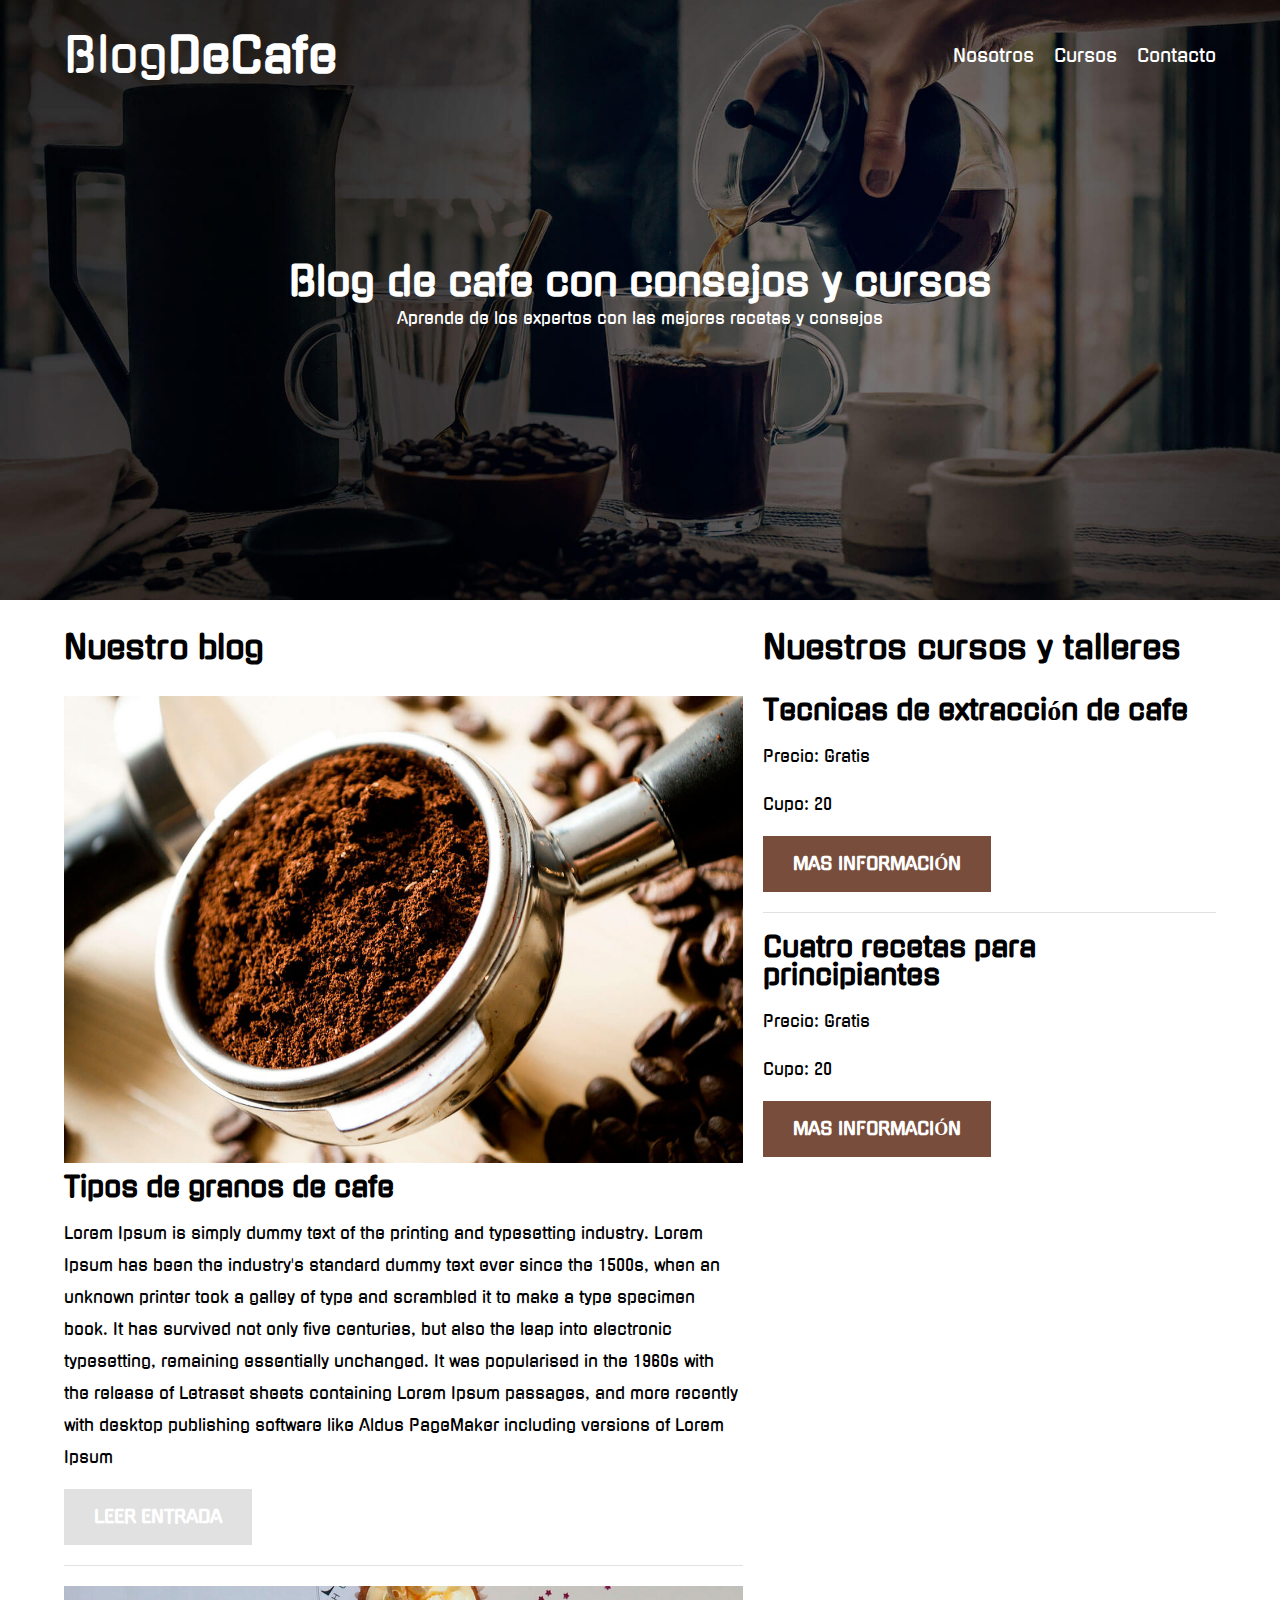
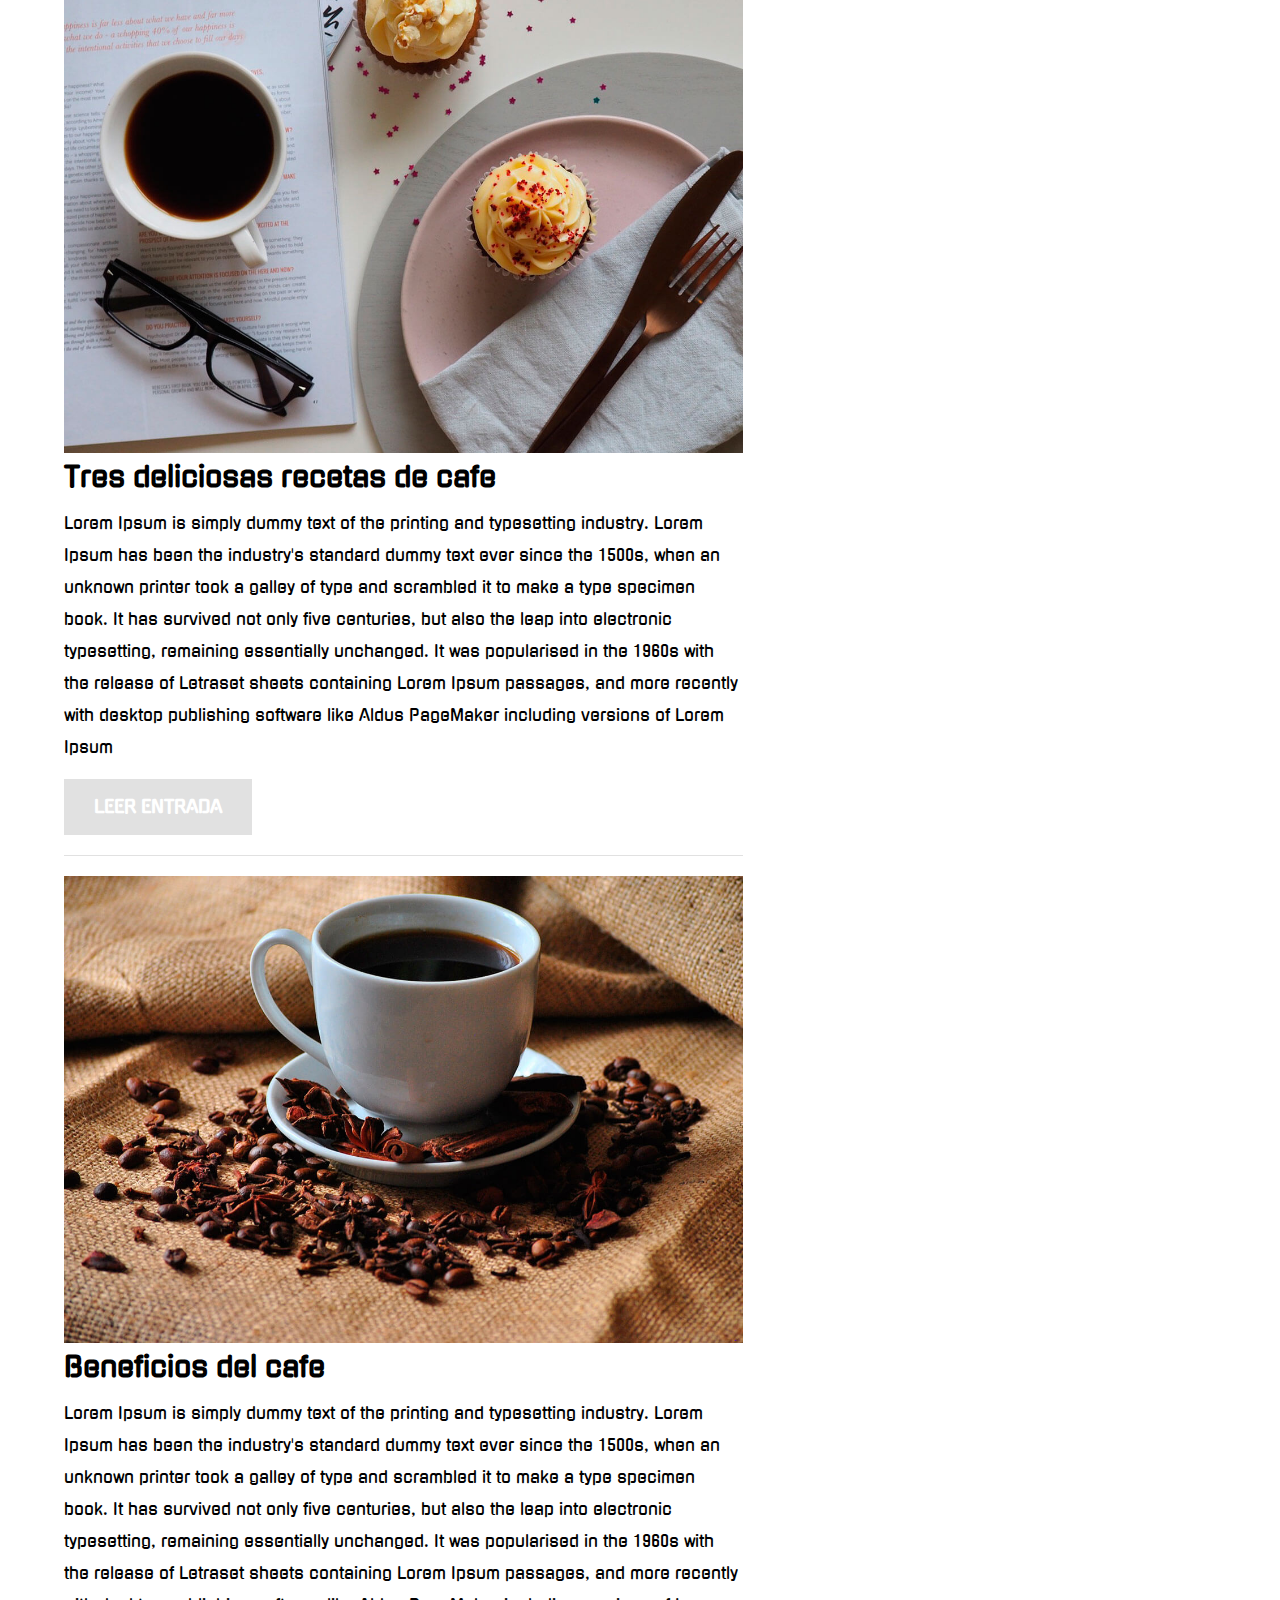
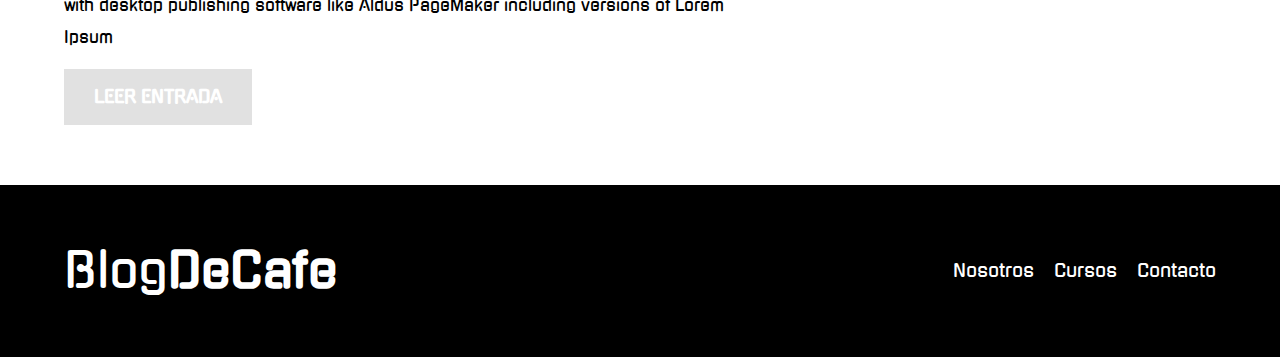
<file: index.html>
<!DOCTYPE html>
<html lang="en">
<head>
    <meta charset="UTF-8">
    <meta name="viewport" content="width=device-width, initial-scale=1.0">
    <title>Blog de cafe</title>
    <link rel="stylesheet" href="css/normalize.css">
    <link rel="preconnect" href="https://fonts.googleapis.com">
    <link rel="preconnect" href="https://fonts.gstatic.com" crossorigin>
    <link href="https://fonts.googleapis.com/css2?family=Gugi&family=Titillium+Web:wght@200&display=swap" rel="stylesheet">
    <link rel="stylesheet" href="css/style.css">
</head>

<body>


</body>
    <header class="header">
        <div class="contenedor">
            <div class="barra">
                <a class="logo" href="index.html">
                    <h1 class="logo__nombre">Blog<span class="logo__bold">DeCafe</span></h1>
                </a>
                <nav class="navegacion">
                    <a href="nosotros.html" class="navegacion__enlace">Nosotros</a>
                    <a href="cursos.html" class="navegacion__enlace">Cursos</a>
                    <a href="contacto.html" class="navegacion__enlace">Contacto</a>
                </nav>
            </div>

        </div>
        <div class="header__texto">
            <h2 class="no-margin"> Blog de cafe con consejos y cursos</h2>
            <p class="no-margin" >Aprende de los expertos con las mejores recetas y consejos</p>
        </div>
    </header>

    <div class="contenedor contenido-principal">
        <main class="blog">
            <h3>Nuestro blog</h3>
            <article class="entrada">
                <div class="entrada__imagen">
                    <img src="img/blog1.jpg" alt="imagen blog">
                </div>
                
                <div class="entrada__contenido">
                    <h4 class="no-margin">Tipos de granos de cafe</h4>
                    <p> Lorem Ipsum is simply dummy text of the printing and typesetting industry. Lorem Ipsum has been the industry's standard dummy text ever since the 1500s, when an unknown printer took a galley of type and scrambled it to make a type specimen book. It has survived not only five centuries, but also the leap into electronic typesetting, remaining essentially unchanged. It was popularised in the 1960s with the release of Letraset sheets containing Lorem Ipsum passages, and more recently with desktop publishing software like Aldus PageMaker including versions of Lorem Ipsum</p>
                    <a href="entrada.html" class="boton boton--primario">Leer entrada</a>

                </div>
            </article>
            <article class="entrada">
                <div class="entrada__imagen">
                    <img src="img/blog2.jpg" alt="imagen blog">
                </div>
                
                <div class="entrada__contenido">
                    <h4 class="no-margin">Tres deliciosas recetas de cafe</h4>
                    <p> Lorem Ipsum is simply dummy text of the printing and typesetting industry. Lorem Ipsum has been the industry's standard dummy text ever since the 1500s, when an unknown printer took a galley of type and scrambled it to make a type specimen book. It has survived not only five centuries, but also the leap into electronic typesetting, remaining essentially unchanged. It was popularised in the 1960s with the release of Letraset sheets containing Lorem Ipsum passages, and more recently with desktop publishing software like Aldus PageMaker including versions of Lorem Ipsum</p>
                    <a href="entrada.html" class="boton boton--primario">Leer entrada</a>

                </div>
            </article>
            <article class="entrada">
                <div class="entrada__imagen">
                    <img src="img/blog3.jpg" alt="imagen blog">
                </div>
                
                <div class="entrada__contenido">
                    <h4 class="no-margin">Beneficios del cafe</h4>
                    <p> Lorem Ipsum is simply dummy text of the printing and typesetting industry. Lorem Ipsum has been the industry's standard dummy text ever since the 1500s, when an unknown printer took a galley of type and scrambled it to make a type specimen book. It has survived not only five centuries, but also the leap into electronic typesetting, remaining essentially unchanged. It was popularised in the 1960s with the release of Letraset sheets containing Lorem Ipsum passages, and more recently with desktop publishing software like Aldus PageMaker including versions of Lorem Ipsum</p>
                    <a href="entrada.html" class="boton boton--primario">Leer entrada</a>

                </div>
            </article>
        </main>
        <aside class="sidebar">
            <h3>Nuestros cursos y talleres</h3>
            <ul class="cursos no-padding">
                <li class="widget-curso">
                    <h4 class="no-margin">Tecnicas de extracción de cafe</h4>
                    <p class="widhet-curso__label">Precio: 
                        <span class="widget-curso__info">Gratis</span>
                    </p>
                    <p class="widhet-curso__label">Cupo: 
                        <span class="widget-curso__info">20</span>
                    </p>
                    <a href="entrada.html" class="boton boton--secundario">Mas información</a>
                    
                </li>
                <li class="widget-curso">
                    <h4 class="no-margin">Cuatro recetas para principiantes</h4>
                    <p class="widhet-curso__label">Precio: 
                        <span class="widget-curso__info">Gratis</span>
                    </p>
                    <p class="widhet-curso__label">Cupo: 
                        <span class="widget-curso__info">20</span>
                    </p>
                    <a href="entrada.html" class="boton boton--secundario">Mas información</a>
                    
                </li>
                
            </ul>
        </aside>
    </div>
    
    <footer class="footer">
        <div class="contenedor">
            <div class="barra">
                <a class="logo" href="index.html">
                    <h1 class="logo__nombre">Blog<span class="logo__bold">DeCafe</span></h1>
                </a>
                <nav class="navegacion">
                    <a href="nosotros.html" class="navegacion__enlace">Nosotros</a>
                    <a href="cursos.html" class="navegacion__enlace">Cursos</a>
                    <a href="contacto.html" class="navegacion__enlace">Contacto</a>
                </nav>
            </div>
        </div>
    </footer>

</html>
</file>
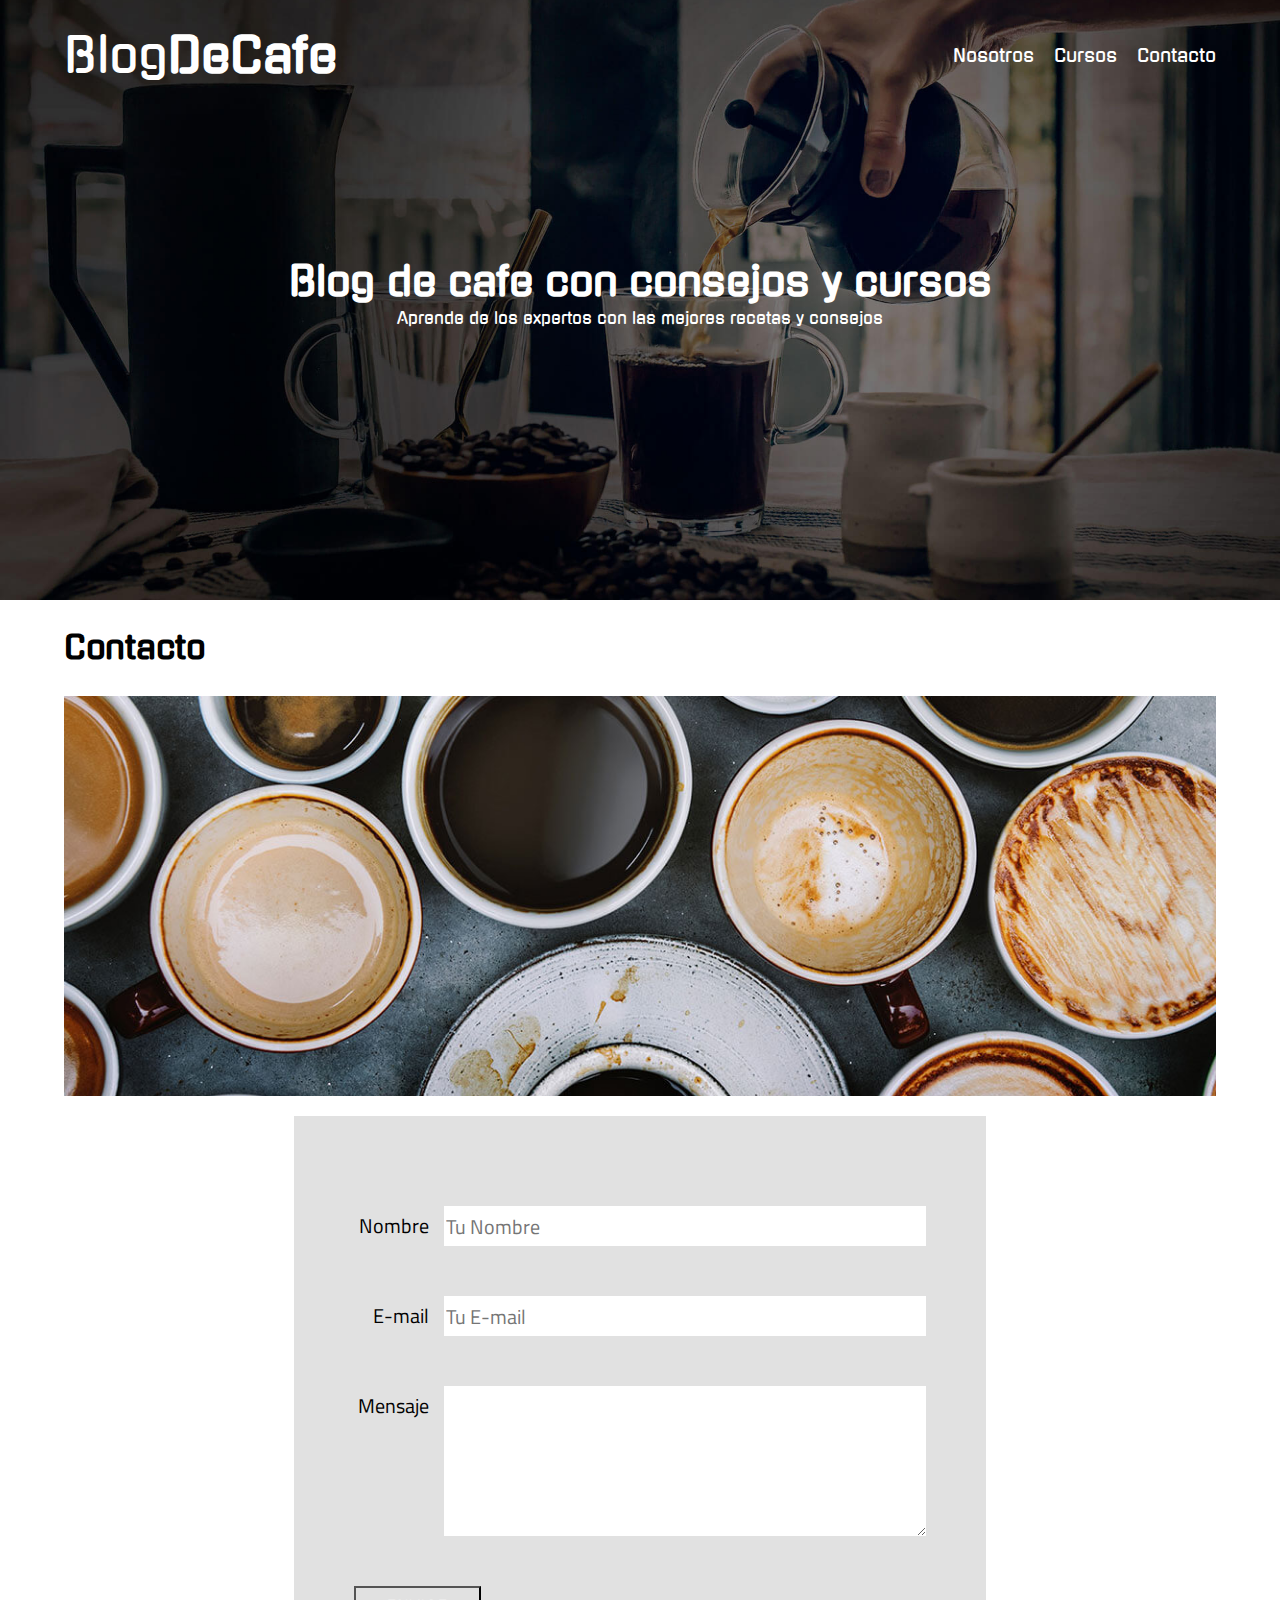
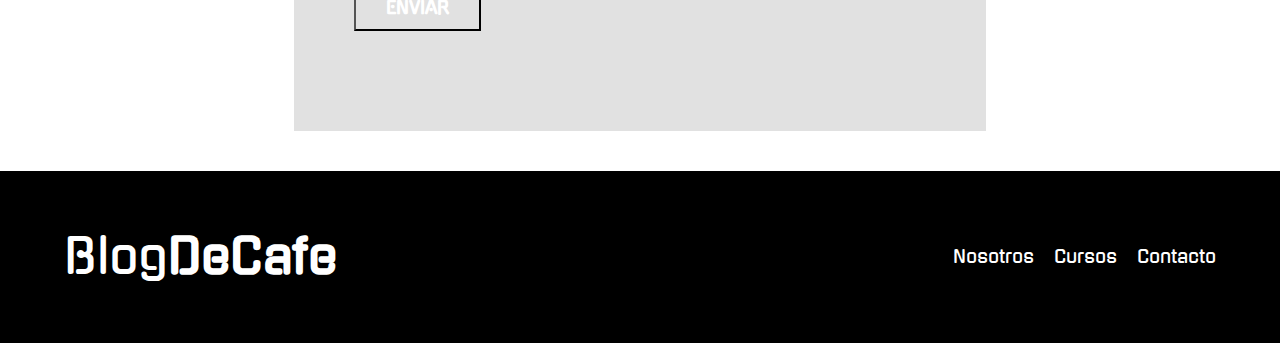
<file: contacto.html>
<!DOCTYPE html>
<html lang="en">
<head>
    <meta charset="UTF-8">
    <meta name="viewport" content="width=device-width, initial-scale=1.0">
    <title>Blog de cafe</title>
    <link rel="stylesheet" href="css/normalize.css">
    <link rel="preconnect" href="https://fonts.googleapis.com">
    <link rel="preconnect" href="https://fonts.gstatic.com" crossorigin>
    <link href="https://fonts.googleapis.com/css2?family=Gugi&family=Titillium+Web:wght@200&display=swap" rel="stylesheet">
    <link rel="stylesheet" href="css/style.css">
</head>

<body>


</body>
    <header class="header">
        <div class="contenedor">
            <div class="barra">
                <a class="logo" href="index.html">
                    <h1 class="logo__nombre">Blog<span class="logo__bold">DeCafe</span></h1>
                </a>
                <nav class="navegacion">
                    <a href="nosotros.html" class="navegacion__enlace">Nosotros</a>
                    <a href="cursos.html" class="navegacion__enlace">Cursos</a>
                    <a href="contacto.html" class="navegacion__enlace">Contacto</a>
                </nav>
            </div>

        </div>
        <div class="header__texto">
            <h2 class="no-margin"> Blog de cafe con consejos y cursos</h2>
            <p class="no-margin" >Aprende de los expertos con las mejores recetas y consejos</p>
        </div>
    </header>

    <main class="contenedor">
        <h3 class="centrar-texto">Contacto</h3>
        <div class="contacto-bg"></div>

        <form class="formularioContacto">
            <div class="campo">
                <label class="campo__label" for="nombre">Nombre</label>
                <input 
                    class="campo__field , nombre"
                    type="text" 
                    placeholder="Tu Nombre" 
                    id="nombre"
                >
            </div>
            <div class="campo">
                <label class="campo__label" for="email">E-mail</label>
                <input 
                    class="campo__field" 
                    type="email" 
                    placeholder="Tu E-mail" 
                    id="email"
                >
            </div>
            <div class="campo">
                <label class="campo__label" for="mensaje">Mensaje</label>
                <textarea 
                    class="campo__field campo__field--textarea"
                    id="mensaje"
                ></textarea>
            </div>

            <div class="campo">
                <input type="submit" value="Enviar" class="boton boton--primario">
            </div>
        </form>

        
    </main>
        
    <footer class="footer">
        <div class="contenedor">
            <div class="barra">
                <a class="logo" href="index.html">
                    <h1 class="logo__nombre">Blog<span class="logo__bold">DeCafe</span></h1>
                </a>
                <nav class="navegacion">
                    <a href="nosotros.html" class="navegacion__enlace">Nosotros</a>
                    <a href="cursos.html" class="navegacion__enlace">Cursos</a>
                    <a href="contacto.html" class="navegacion__enlace">Contacto</a>
                </nav>
            </div>
        </div>
    </footer>
</file>
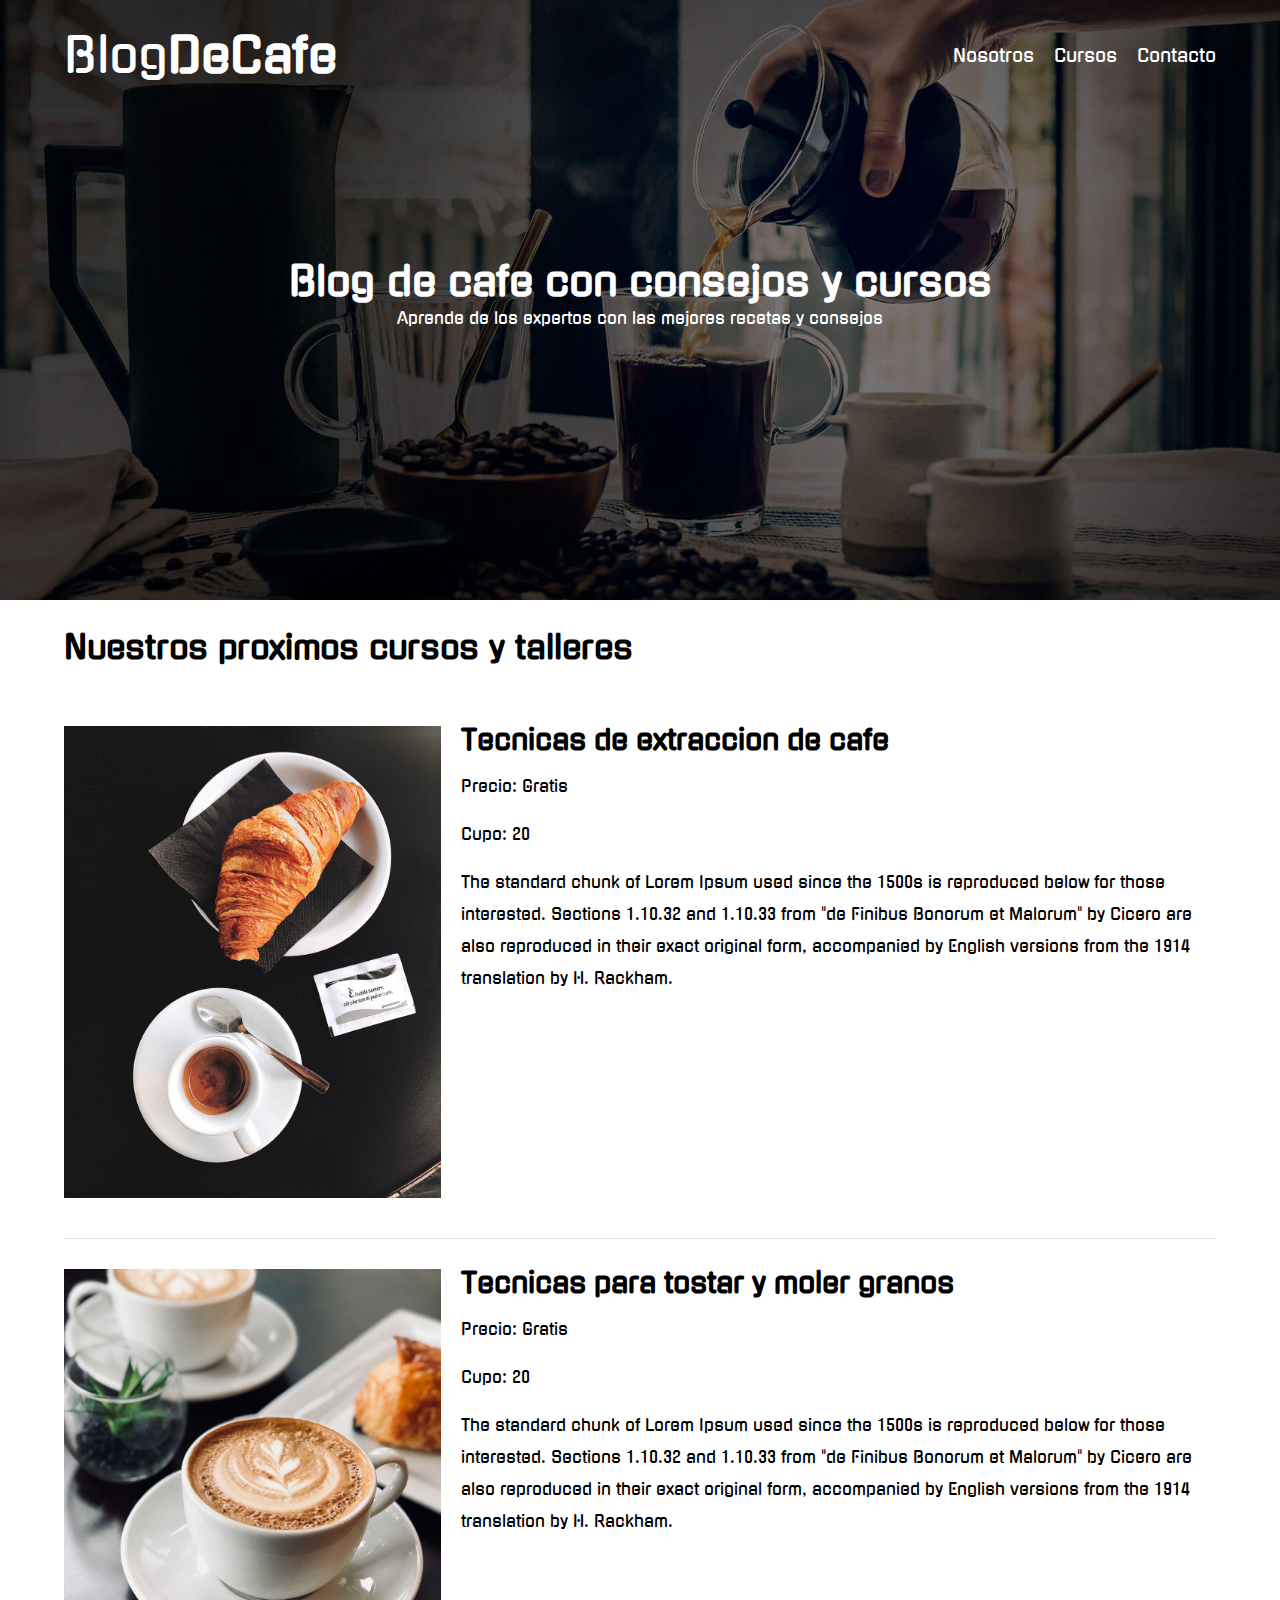
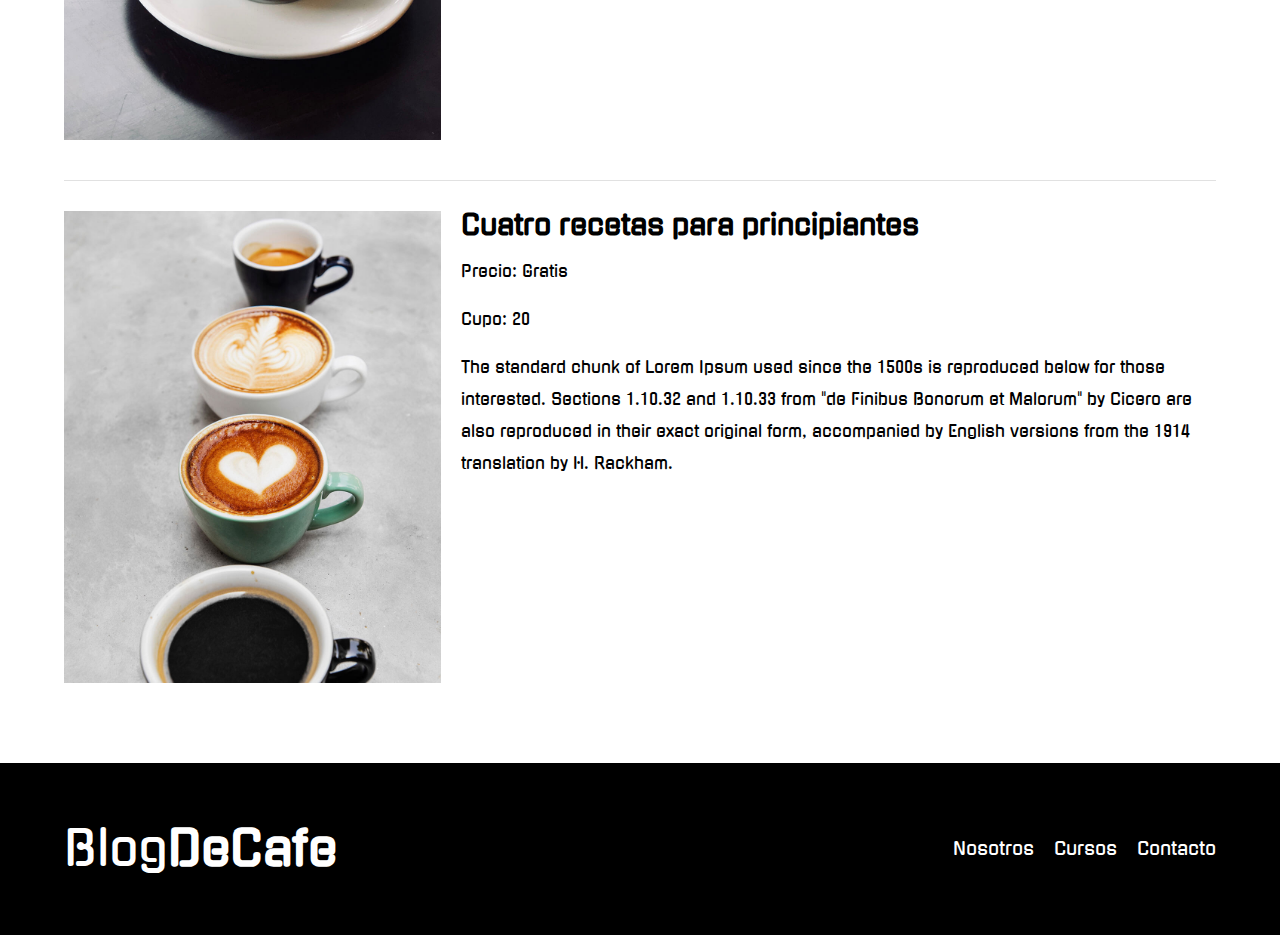
<file: cursos.html>
<!DOCTYPE html>
<html lang="en">
<head>
    <meta charset="UTF-8">
    <meta name="viewport" content="width=device-width, initial-scale=1.0">
    <title>Blog de cafe</title>
    <link rel="stylesheet" href="css/normalize.css">
    <link rel="preconnect" href="https://fonts.googleapis.com">
    <link rel="preconnect" href="https://fonts.gstatic.com" crossorigin>
    <link href="https://fonts.googleapis.com/css2?family=Gugi&family=Titillium+Web:wght@200&display=swap" rel="stylesheet">
    <link rel="stylesheet" href="css/style.css">
</head>

<body>


</body>
    <header class="header">
        <div class="contenedor">
            <div class="barra">
                <a class="logo" href="index.html">
                    <h1 class="logo__nombre">Blog<span class="logo__bold">DeCafe</span></h1>
                </a>
                <nav class="navegacion">
                    <a href="nosotros.html" class="navegacion__enlace">Nosotros</a>
                    <a href="cursos.html" class="navegacion__enlace">Cursos</a>
                    <a href="contacto.html" class="navegacion__enlace">Contacto</a>
                </nav>
            </div>

        </div>
        <div class="header__texto">
            <h2 class="no-margin"> Blog de cafe con consejos y cursos</h2>
            <p class="no-margin" >Aprende de los expertos con las mejores recetas y consejos</p>
        </div>
    </header>

    <main class="contenedor">
        <h3 class="centrar-texto">Nuestros proximos cursos y talleres</h3> 

        <div class="curso">
            <div class="curso__imagen">
                <img src="img/curso1.jpg" alt="imagen del curso">
            </div>
            <div class="curso__informacion">
                <h4 class="no-margin">Tecnicas de extraccion de cafe</h4>
                <p class="widhet-curso__label">Precio: 
                    <span class="widget-curso__info">Gratis</span>
                </p>
                <p class="widhet-curso__label">Cupo: 
                    <span class="widget-curso__info">20</span>
                </p>
                <p class="curso__descripcion">
                    The standard chunk of Lorem Ipsum used since the 1500s is reproduced below for those interested. Sections 1.10.32 and 1.10.33 from "de Finibus Bonorum et Malorum" by Cicero are also reproduced in their exact original form, accompanied by English versions from the 1914 translation by H. Rackham.
                </p>
            </div>
          
            </div>

            <div class="curso">
                <div class="curso__imagen">
                    <img src="img/curso2.jpg" alt="imagen del curso">
                </div>
                <div class="curso__informacion">
                    <h4 class="no-margin">Tecnicas para tostar y moler granos</h4>
                    <p class="widhet-curso__label">Precio: 
                        <span class="widget-curso__info">Gratis</span>
                    </p>
                    <p class="widhet-curso__label">Cupo: 
                        <span class="widget-curso__info">20</span>
                    </p>
                    <p class="curso__descripcion">
                        The standard chunk of Lorem Ipsum used since the 1500s is reproduced below for those interested. Sections 1.10.32 and 1.10.33 from "de Finibus Bonorum et Malorum" by Cicero are also reproduced in their exact original form, accompanied by English versions from the 1914 translation by H. Rackham.
                    </p>
                </div>
              
                </div>
            
                <div class="curso">
                    <div class="curso__imagen">
                        <img src="img/curso3.jpg" alt="imagen del curso">
                    </div>
                    <div class="curso__informacion">
                        <h4 class="no-margin">Cuatro recetas para principiantes</h4>
                        <p class="widhet-curso__label">Precio: 
                            <span class="widget-curso__info">Gratis</span>
                        </p>
                        <p class="widhet-curso__label">Cupo: 
                            <span class="widget-curso__info">20</span>
                        </p>
                        <p class="curso__descripcion">
                            The standard chunk of Lorem Ipsum used since the 1500s is reproduced below for those interested. Sections 1.10.32 and 1.10.33 from "de Finibus Bonorum et Malorum" by Cicero are also reproduced in their exact original form, accompanied by English versions from the 1914 translation by H. Rackham.
                        </p>
                    </div>
                  
                    </div>
    </main>
        
    <footer class="footer">
        <div class="contenedor">
            <div class="barra">
                <a class="logo" href="index.html">
                    <h1 class="logo__nombre">Blog<span class="logo__bold">DeCafe</span></h1>
                </a>
                <nav class="navegacion">
                    <a href="nosotros.html" class="navegacion__enlace">Nosotros</a>
                    <a href="cursos.html" class="navegacion__enlace">Cursos</a>
                    <a href="contacto.html" class="navegacion__enlace">Contacto</a>
                </nav>
            </div>
        </div>
    </footer>

</html>
</file>
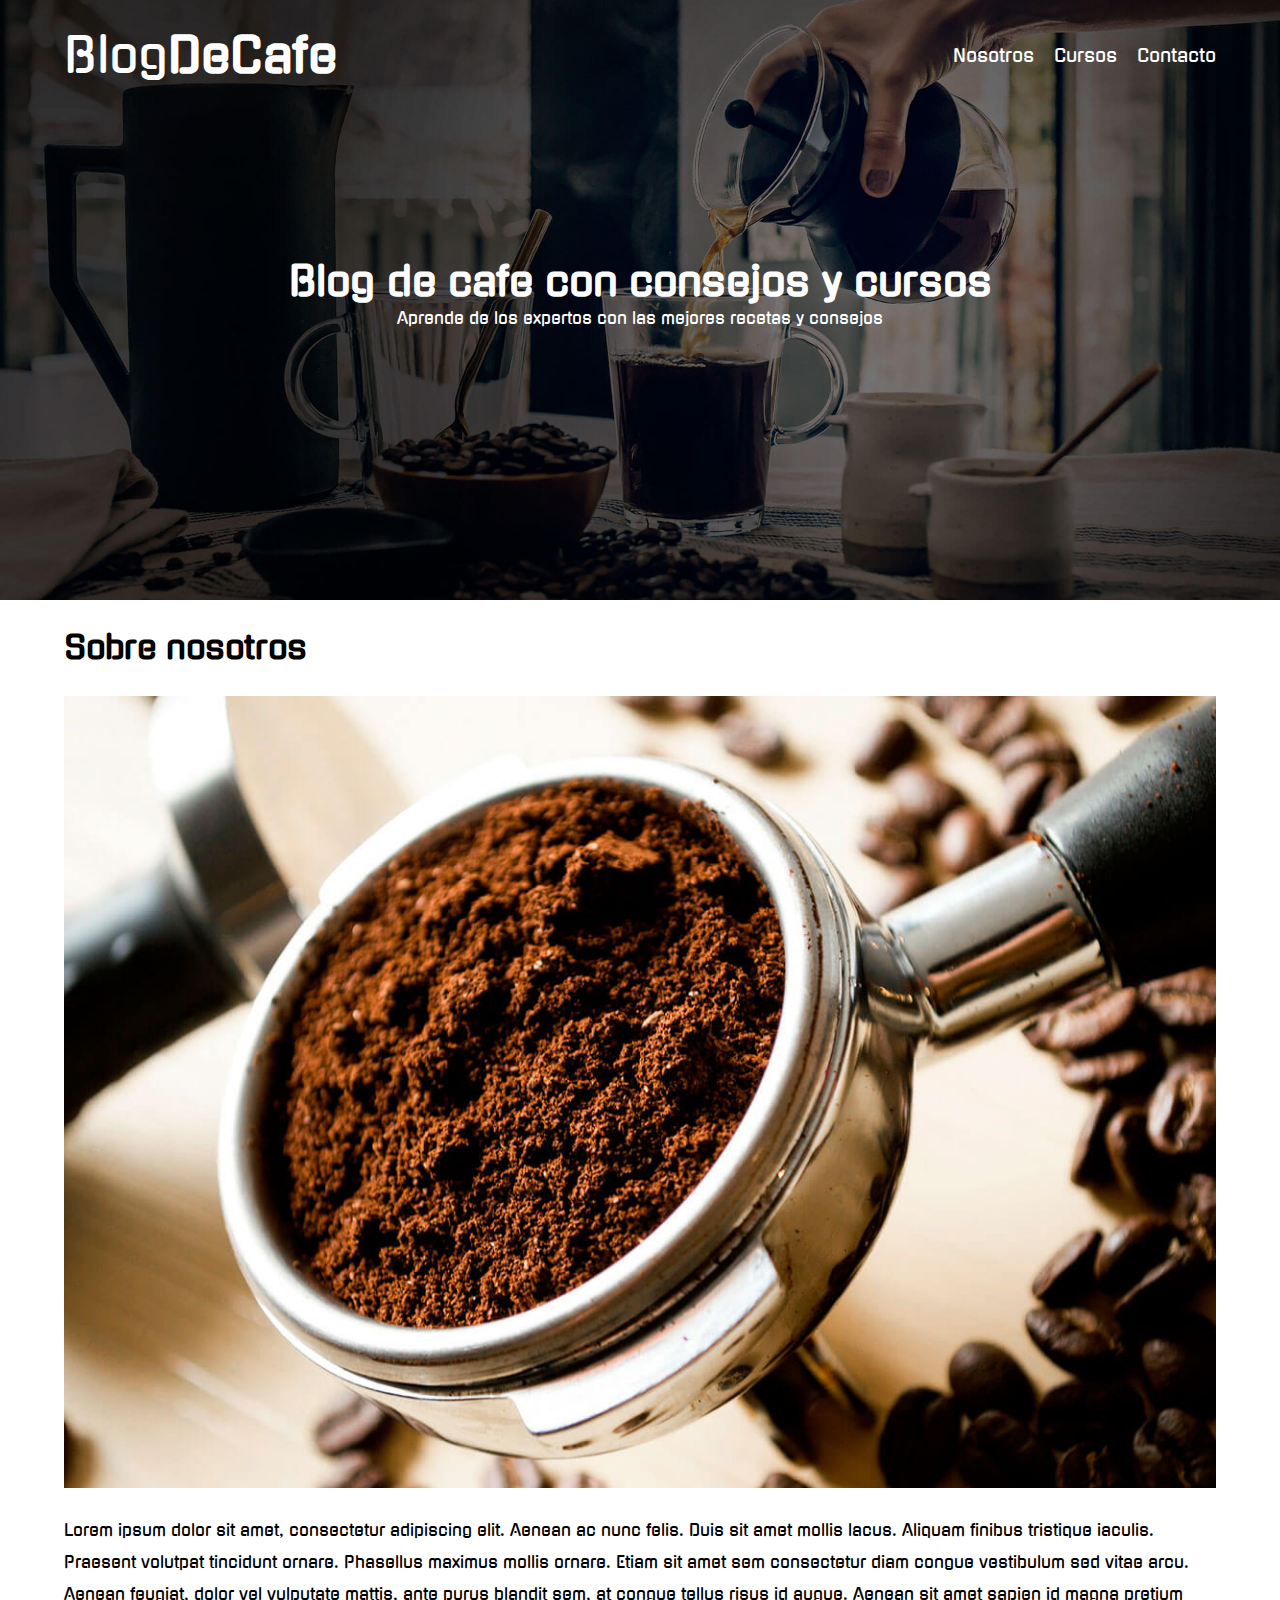
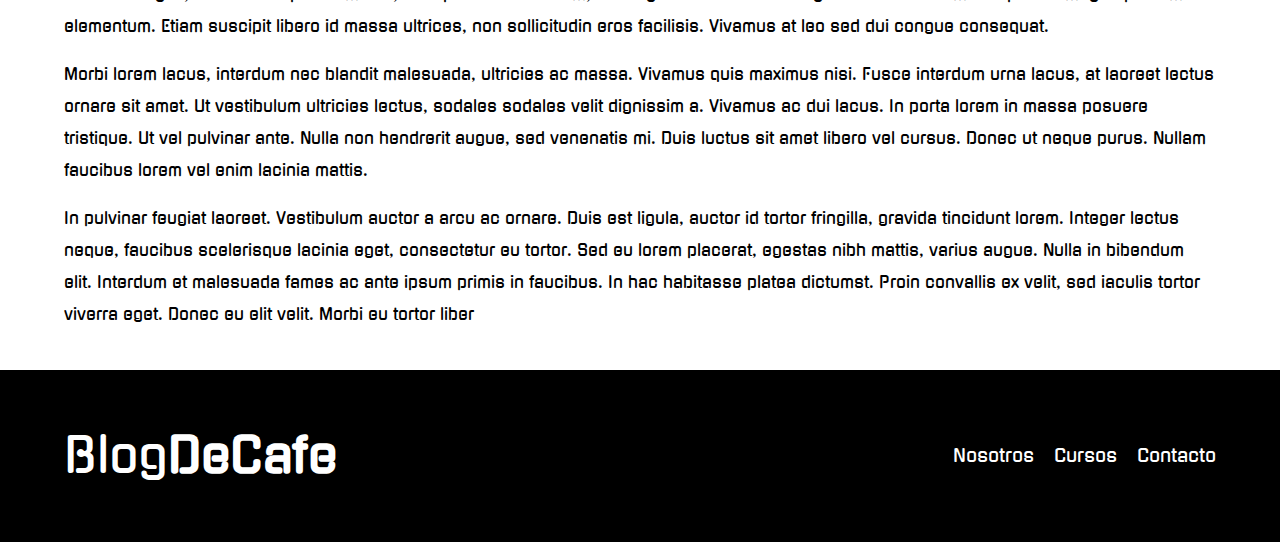
<file: entrada.html>
<!DOCTYPE html>
<html lang="en">
<head>
    <meta charset="UTF-8">
    <meta name="viewport" content="width=device-width, initial-scale=1.0">
    <title>Blog de cafe</title>
    <link rel="stylesheet" href="css/normalize.css">
    <link rel="preconnect" href="https://fonts.googleapis.com">
    <link rel="preconnect" href="https://fonts.gstatic.com" crossorigin>
    <link href="https://fonts.googleapis.com/css2?family=Gugi&family=Titillium+Web:wght@200&display=swap" rel="stylesheet">
    <link rel="stylesheet" href="css/style.css">
</head>

<body>


</body>
    <header class="header">
        <div class="contenedor">
            <div class="barra">
                <a class="logo" href="index.html">
                    <h1 class="logo__nombre">Blog<span class="logo__bold">DeCafe</span></h1>
                </a>
                <nav class="navegacion">
                    <a href="nosotros.html" class="navegacion__enlace">Nosotros</a>
                    <a href="cursos.html" class="navegacion__enlace">Cursos</a>
                    <a href="contacto.html" class="navegacion__enlace">Contacto</a>
                </nav>
            </div>

        </div>
        <div class="header__texto">
            <h2 class="no-margin"> Blog de cafe con consejos y cursos</h2>
            <p class="no-margin" >Aprende de los expertos con las mejores recetas y consejos</p>
        </div>
    </header>

    <main class="contenedor">
        <h3 class="centrar-texto">Sobre nosotros</h3>
        <img src="img/blog1.jpg" alt="imagen del blog">
        <p>Lorem ipsum dolor sit amet, consectetur adipiscing elit. Aenean ac nunc felis. Duis sit amet mollis lacus. Aliquam finibus tristique iaculis. Praesent volutpat tincidunt ornare. Phasellus maximus mollis ornare. Etiam sit amet sem consectetur diam congue vestibulum sed vitae arcu. Aenean feugiat, dolor vel vulputate mattis, ante purus blandit sem, at congue tellus risus id augue. Aenean sit amet sapien id magna pretium elementum. Etiam suscipit libero id massa ultrices, non sollicitudin eros facilisis. Vivamus at leo sed dui congue consequat.</p>

        <p>Morbi lorem lacus, interdum nec blandit malesuada, ultricies ac massa. Vivamus quis maximus nisi. Fusce interdum urna lacus, at laoreet lectus ornare sit amet. Ut vestibulum ultricies lectus, sodales sodales velit dignissim a. Vivamus ac dui lacus. In porta lorem in massa posuere tristique. Ut vel pulvinar ante. Nulla non hendrerit augue, sed venenatis mi. Duis luctus sit amet libero vel cursus. Donec ut neque purus. Nullam faucibus lorem vel enim lacinia mattis.</p>

        <p>In pulvinar feugiat laoreet. Vestibulum auctor a arcu ac ornare. Duis est ligula, auctor id tortor fringilla, gravida tincidunt lorem. Integer lectus neque, faucibus scelerisque lacinia eget, consectetur eu tortor. Sed eu lorem placerat, egestas nibh mattis, varius augue. Nulla in bibendum elit. Interdum et malesuada fames ac ante ipsum primis in faucibus. In hac habitasse platea dictumst. Proin convallis ex velit, sed iaculis tortor viverra eget. Donec eu elit velit. Morbi eu tortor liber </p> 

    </main>
        
    <footer class="footer">
        <div class="contenedor">
            <div class="barra">
                <a class="logo" href="index.html">
                    <h1 class="logo__nombre">Blog<span class="logo__bold">DeCafe</span></h1>
                </a>
                <nav class="navegacion">
                    <a href="nosotros.html" class="navegacion__enlace">Nosotros</a>
                    <a href="cursos.html" class="navegacion__enlace">Cursos</a>
                    <a href="contacto.html" class="navegacion__enlace">Contacto</a>
                </nav>
            </div>
        </div>
    </footer>

</html>
</file>
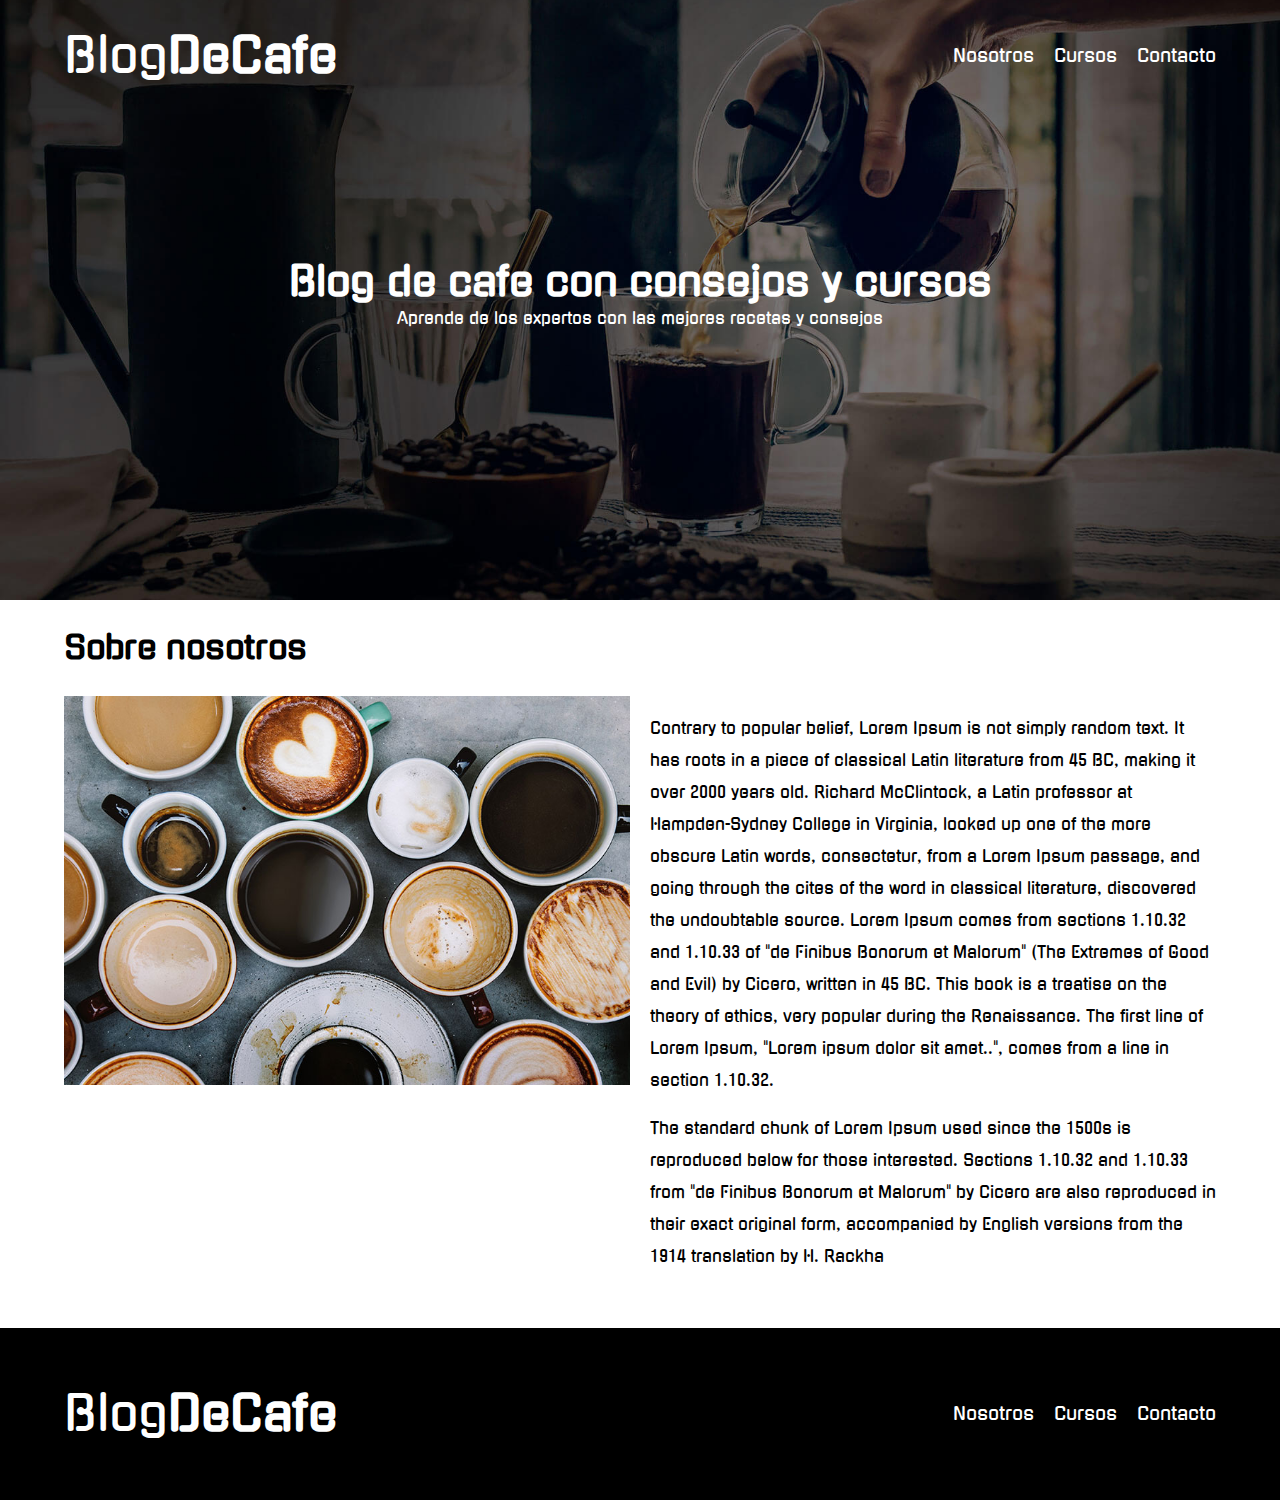
<file: nosotros.html>
<!DOCTYPE html>
<html lang="en">
<head>
    <meta charset="UTF-8">
    <meta name="viewport" content="width=device-width, initial-scale=1.0">
    <title>Blog de cafe</title>
    <link rel="stylesheet" href="css/normalize.css">
    <link rel="preconnect" href="https://fonts.googleapis.com">
    <link rel="preconnect" href="https://fonts.gstatic.com" crossorigin>
    <link href="https://fonts.googleapis.com/css2?family=Gugi&family=Titillium+Web:wght@200&display=swap" rel="stylesheet">
    <link rel="stylesheet" href="css/style.css">
</head>

<body>


</body>
    <header class="header">
        <div class="contenedor">
            <div class="barra">
                <a class="logo" href="index.html">
                    <h1 class="logo__nombre">Blog<span class="logo__bold">DeCafe</span></h1>
                </a>
                <nav class="navegacion">
                    <a href="nosotros.html" class="navegacion__enlace">Nosotros</a>
                    <a href="cursos.html" class="navegacion__enlace">Cursos</a>
                    <a href="contacto.html" class="navegacion__enlace">Contacto</a>
                </nav>
            </div>

        </div>
        <div class="header__texto">
            <h2 class="no-margin"> Blog de cafe con consejos y cursos</h2>
            <p class="no-margin" >Aprende de los expertos con las mejores recetas y consejos</p>
        </div>
    </header>

    <main class="contenedor">
        <h3 class="centrar-texto">Sobre nosotros</h3>
        <div class="sobre-nosotros">
            <div class="sobre-nosotros__imagen">
                <img src="img/nosotros.jpg" alt="imagen nosotros">
            </div>
            <div class="sobre-nosotros__texto">
                <p>Contrary to popular belief, Lorem Ipsum is not simply random text. It has roots in a piece of classical Latin literature from 45 BC, making it over 2000 years old. Richard McClintock, a Latin professor at Hampden-Sydney College in Virginia, looked up one of the more obscure Latin words, consectetur, from a Lorem Ipsum passage, and going through the cites of the word in classical literature, discovered the undoubtable source. Lorem Ipsum comes from sections 1.10.32 and 1.10.33 of "de Finibus Bonorum et Malorum" (The Extremes of Good and Evil) by Cicero, written in 45 BC. This book is a treatise on the theory of ethics, very popular during the Renaissance. The first line of Lorem Ipsum, "Lorem ipsum dolor sit amet..", comes from a line in section 1.10.32.</p>
                <p>The standard chunk of Lorem Ipsum used since the 1500s is reproduced below for those interested. Sections 1.10.32 and 1.10.33 from "de Finibus Bonorum et Malorum" by Cicero are also reproduced in their exact original form, accompanied by English versions from the 1914 translation by H. Rackha</p>
            </div>
        </div>
    </main>
        
    <footer class="footer">
        <div class="contenedor">
            <div class="barra">
                <a class="logo" href="index.html">
                    <h1 class="logo__nombre">Blog<span class="logo__bold">DeCafe</span></h1>
                </a>
                <nav class="navegacion">
                    <a href="nosotros.html" class="navegacion__enlace">Nosotros</a>
                    <a href="cursos.html" class="navegacion__enlace">Cursos</a>
                    <a href="contacto.html" class="navegacion__enlace">Contacto</a>
                </nav>
            </div>
        </div>
    </footer>

</html>
</file>
<file: css/style.css>
:root {
--fuenteHeading: 'Gugi', cursive;
--fuenteParrafos: 'Titillium Web', sans-serif;
--primario: #784d3c;
--claro: #e1e1e1;
--blanco: #FFFFFF;
--negro: #000000;
}

html {
    box-sizing: border-box;
    font-size: 62.5%;
}

*,*:before, *:after {
    box-sizing: inherit;

}

body { 
    font-family: var(--fuenteHeading);
    font-size: 1.6rem;
    line-height: 2;
}

.contenedor{
    max-width: 120rem;
    width: 90%;
    margin: 0 auto;
}

a{
    text-decoration: none;
}

h1, h2, h3, h4{
    font-family: var(--fuenteHeading);
    line-height: 1;
}

h1{
    font-size: 4.8rem;
}

h2{
    font-size: 4rem;
}

h3{
    font-size: 3.2rem;
}

h4{
    font-size: 2.8rem;
}

img{
    max-width: 100%;
}

.no-margin {
    margin: 0;

}
.no-padding {
    padding: 0;
}
.centrartexto{
    text-align: center;
}

.header { 
    background-image: url(../img/banner.jpg);
    height: 60rem;
    background-size: cover;
    background-repeat: none;
    background-position: center center;
}

.header__texto {
    text-align: center;
    color: var(--blanco);
    margin-top: 5rem;
}
@media (min-width: 768px){
    .header__texto {
        margin-top: 15rem;
    }
}

@media (min-width: 768px){
    .barra {
        display: flex;
        justify-content: space-between;
        align-items: center;

    }
}

.logo{
    color: var(--blanco);
}

.logo__nombre{
    font-weight: 400;
}

.logo__bold { 
    font-weight: 700;
}

.navegacion__enlace {
    display: block;
    text-align: center;
    font-size: 1.8rem;
    color: var(--blanco);
}

@media (min-width: 768px ) {
    .navegacion {
        display: flex;
        gap: 2rem;
    }
}
@media (min-width: 768px){
.contenido-principal {
        display: grid;
        grid-template-columns: 4.5fr 3fr;
        column-gap: 2rem;
    }
}

.entrada {
    border-bottom: 1px solid var(--claro) ;
    margin-bottom: 2rem;
}

.entrada:last-of-type {
    border: none;
    margin-bottom: 0;
}

.boton {
    display: block;
    font-family: var(--fuenteHeading);
    color: var(--blanco);
    text-align: center;
    padding: 1rem 3rem;
    font-size: 1.8rem;
    text-transform: uppercase;
    font-weight: 700;
    margin-bottom: 2rem;

}

@media (min-width: 768px) {
    .boton { 
        display: inline-block;
    }
}

.boton--primario { 
    background-color: var(--negro);
}

.boton--secundario {
    background-color: var(--primario);
}

.cursos { 
    list-style: none;
}

.widget-curso { 
    border-bottom: 1px solid var(--claro);
    margin-bottom: 2rem;
}

.widget-curso:last-of-type{
    border: none;
    margin-bottom: 0;
}
.widget-curso__label,
.curso__label { 
    font-family: var(--fuenteParrafos);
    font-weight: bold;
}
.widget-curso__info,
.curso__label { 
    font-weight: normal;
}

.widget-curso__label,
.widget-curso__label { 
    font-size: 2rem;
}

.footer {
    background-color: var(--negro);
    padding: 3rem 0;
    margin-top: 4rem;
}



@media (min-width: 78px){
    .sobre-nosotros {
        display: grid;
        grid-template-columns: repeat(2,1fr);
        column-gap: 2rem;
    }

}

.curso {
    padding: 3rem 0;
    border-bottom: 1px solid var(--claro);
}

@media (min-width:768px){
    .curso {
        display: grid;
        grid-template-columns: 1fr 2fr;
        column-gap: 2rem;
    }
}

.curso:last-of-type{
    border: none;
}

.contacto-bg { 
    background-image: url(../img/contacto.jpg);
    height: 40rem;
    background-size: cover;
    background-repeat: no-repeat;

}



.formulario{
    display: grid;
    grid-template-columns: repeat(2,1fr);
    gap: 2rem;
}

.formulario__campo{
    border-color: var(--negro);
    border-width: 1rem;
    border-style: solid;
    background-color: var(--negro);
    color: var(--blanco);
    font-size: 2rem;
    font-family: Arial, Helvetica, sans-serif;
    padding: 1rem;
    appearance: none;
}

.formulario__submit{
    background-color: var(--negro);
    border: none;
    font-size: 2rem;
    font-family: var(--fuenteParrafos);
    padding: 2rem;
    transition: background-color 1s  ease;
    grid-column: 1/3;
}

.formulario__submit:hover{
    cursor: pointer;
    background-color: var(--secundarioOscuro);
}

.formularioContacto{
    background-color: var(--claro);
    margin: 2rem auto 0 auto;
    width: 60%;
    padding: 5rem;
}

.campo{
    margin: 3rem auto 0 auto;
    font-family: var(--fuenteParrafos);
    padding: 1rem;
    font-size: 2rem;
}

.campo {
    display: flex;
    margin-bottom: 2rem;
}
.campo__label {
    flex: 0 0 9rem;
    text-align: right;
    padding-right: 1.5rem;
}
.campo__field {
    flex: 1;
    border: 1px solid var(--gris);
}
.campo__field--textarea {
    height: 15rem;
}

.boton--primario {
    background-color: var(--claro);
    cursor: pointer;
}

.boton--primario:hover {
    background-color: var(--primario);
    

}

.error {
    background-color: rgb(185, 0, 0);
    padding: 1rem .5rem;
    text-align: center;
    color: var(--blanco);
}
.correcto {
    background-color: rgb(74, 185, 0);
    padding: 1rem .5rem;
    text-align: center;
    color: var(--blanco);
}
</file>
